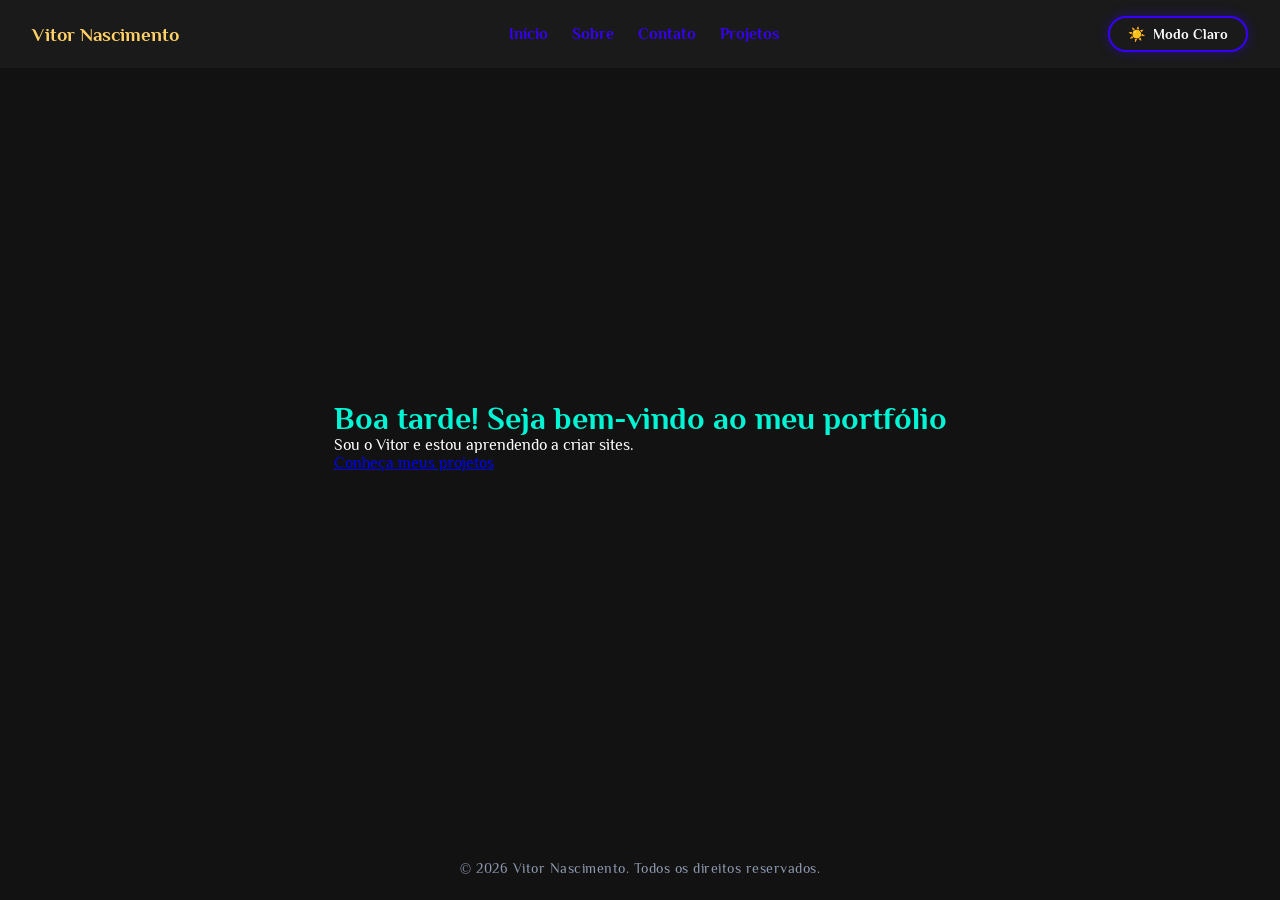
<file: index.html>
<!DOCTYPE html>
<html lang="pt-BR">
  <head>
    <!-- METADADOS E CODIFICAÇÃO DA PÁGINA -->
    <meta charset="UTF-8">
    <meta name="viewport" content="width=device-width, initial-scale=1.0">
    <title>Início | Vitor Nascimento</title>

    <!-- FONTES EXTERNAS (GOOGLE FONTS) -->
    <link rel="preconnect" href="https://fonts.googleapis.com">
    <link rel="preconnect" href="https://fonts.gstatic.com" crossorigin>
    <link href="https://fonts.googleapis.com/css2?family=Philosopher:ital,wght@0,400;0,700;1,400;1,700&display=swap" rel="stylesheet">

    <!-- FOLHA DE ESTILOS CSS -->
    <link rel="stylesheet" href="custompagecss/style.css">
  </head>
    
  <body>
    <!-- CABEÇALHO: NOME, MENU DE NAVEGAÇÃO E BOTÃO DE TEMA -->
    <header>
      <h3 class="title"><strong>Vitor Nascimento</strong></h3>
      <nav>
        <a href="index.html">Início</a>
        <a href="sobre.html">Sobre</a>
        <a href="contato.html">Contato</a>
        <a href="projetos.html">Projetos</a>
      </nav>
      <button id="tema" class="btn-tema">
        <span class="icone">☀️</span>
        <span class="texto-btn">Modo Claro</span>
      </button>
    </header>

    <!-- CONTEÚDO PRINCIPAL DA PÁGINA INICIAL -->
    <main>
      <h1>Seja bem-vindo ao meu portfólio</h1>
      <p>Sou o Vitor e estou aprendendo a criar sites.</p>
      <a href="projetos.html">Conheça meus projetos</a>
    </main>
    
    <!-- RODAPÉ DA PÁGINA -->
    <footer>
      <p class="copyright">&copy; 2026 Vitor Nascimento. Todos os direitos reservados.</p>
    </footer>

    <!-- FICHEIRO DE SCRIPT JAVASCRIPT -->
    <script src="js/script.js"></script>
  </body>
</html>
</file>
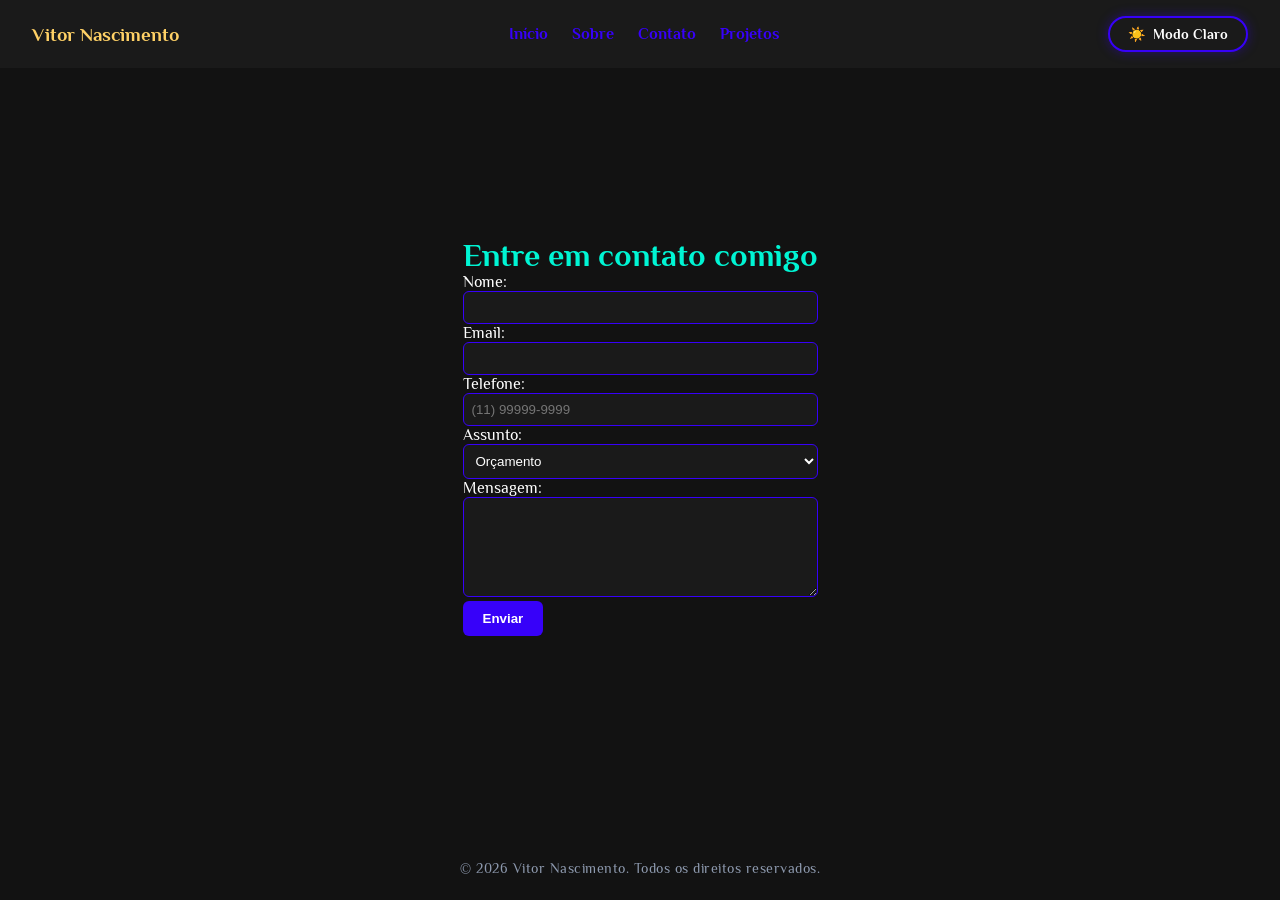
<file: contato.html>
<!DOCTYPE html>
<html lang="pt-BR">
    <head>
        <!-- METADADOS E CODIFICAÇÃO DA PÁGINA -->
        <meta charset="UTF-8">
        <meta name="viewport" content="width=device-width, initial-scale=1.0">
        <title>Contato | Vitor Nascimento</title>

        <!-- FONTE EXTERNA (PHILOSOPHER) VIA GOOGLE FONTS -->
        <link rel="preconnect" href="https://fonts.googleapis.com">
        <link rel="preconnect" href="https://fonts.gstatic.com" crossorigin>
        <link href="https://fonts.googleapis.com/css2?family=Philosopher:ital,wght@0,400;0,700;1,400;1,700&display=swap" rel="stylesheet">

        <!-- FOLHA DE ESTILOS CSS -->
        <link rel="stylesheet" href="custompagecss/style.css">
    </head>
    
    <body>
        <!-- CABEÇALHO: LOGO, MENU DE NAVEGAÇÃO E BOTÃO DE TEMA -->
        <header>
            <h3 class="title"><strong>Vitor Nascimento</strong></h3>
            <nav>
                <a href="index.html">Início</a>
                <a href="sobre.html">Sobre</a>
                <a href="contato.html">Contato</a>
                <a href="projetos.html">Projetos</a>
            </nav>
            <button id="tema">Modo Escuro</button>
        </header>
        
        <!-- CONTEÚDO PRINCIPAL: FORMULÁRIO DE CONTATO -->
        <main>
            <h1>Entre em contato comigo</h1>

            <form>
                <!-- CAMPO NOME -->
                <p>
                    <label for="nome">Nome:</label>
                    <input type="text" id="nome" name="nome" required>
                </p>

                <!-- CAMPO EMAIL -->
                <p>
                    <label for="email">Email:</label>
                    <input type="email" id="email" name="email" required>
                </p>

                <!-- CAMPO TELEFONE -->
                <p>
                    <label for="telefone">Telefone:</label>
                    <input type="tel" id="telefone" name="telefone" placeholder="(11) 99999-9999" required>
                </p>

                <!-- SELETOR DE ASSUNTO -->
                <p>
                    <label for="assunto">Assunto:</label>
                    <select id="assunto" name="assunto">
                        <option>Orçamento</option>
                        <option>Dúvida</option>
                        <option>Outro</option>
                    </select>
                </p>

                <!-- CAMPO DE MENSAGEM LIVRE -->
                <p>
                    <label for="mensagem">Mensagem:</label>
                    <textarea id="mensagem" name="mensagem"></textarea>
                </p>

                <!-- BOTÃO DE ENVIO DO FORMULÁRIO -->
                <button type="submit">Enviar</button>
            </form>
        </main>
        
        <!-- RODAPÉ DA PÁGINA -->
        <footer>
            <p class="copyright">&copy; 2026 Vitor Nascimento. Todos os direitos reservados.</p>
        </footer>

        <!-- FICHEIRO DE SCRIPT JAVASCRIPT -->
        <script src="js/script.js"></script>
    </body>
</html>
</file>
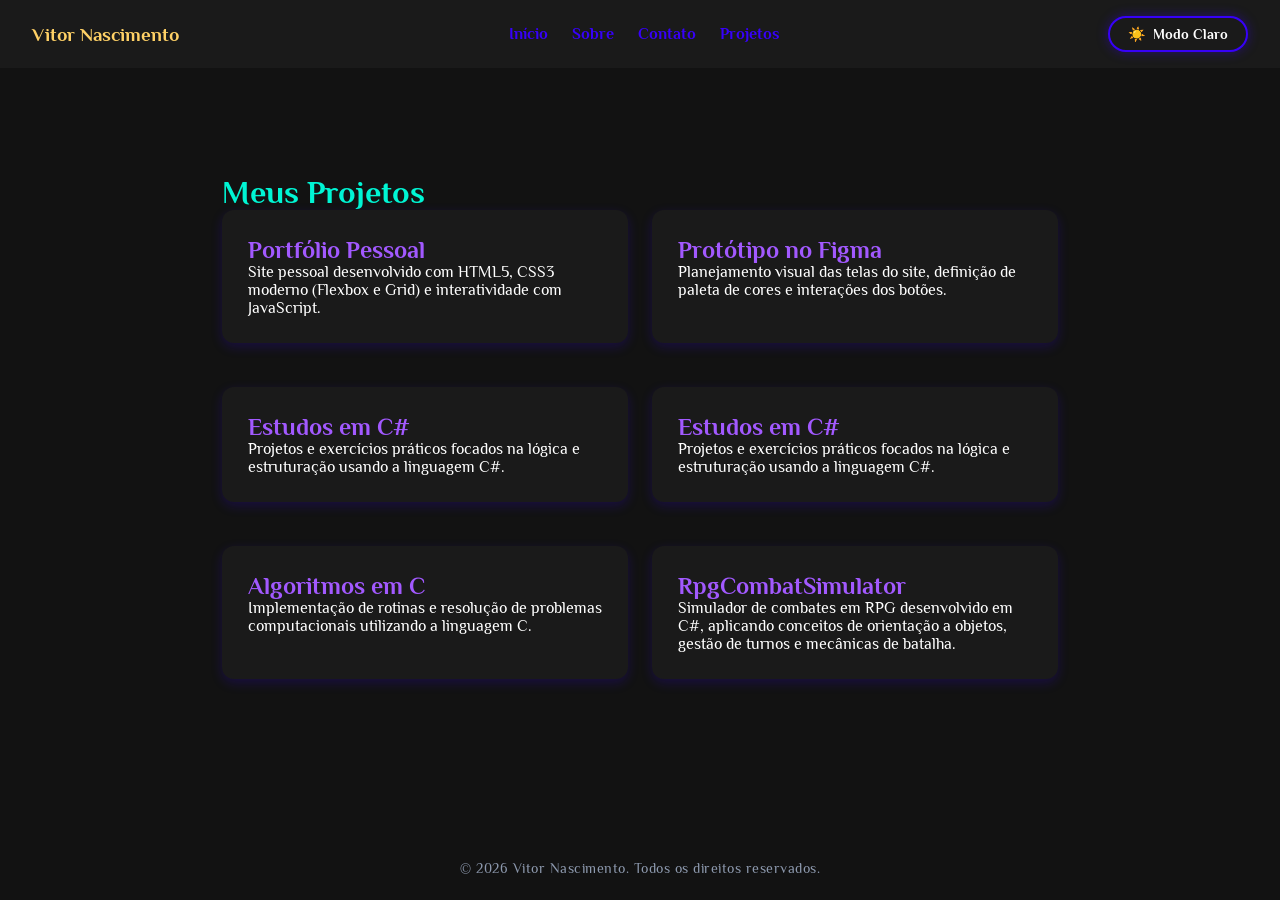
<file: projetos.html>
<!DOCTYPE html>
<html lang="pt-BR">
  <head>
    <!-- METADADOS E CODIFICAÇÃO DA PÁGINA -->
    <meta charset="UTF-8">
    <meta name="viewport" content="width=device-width, initial-scale=1.0">
    <title>Projetos | Vitor Nascimento</title>

    <!-- FONTES EXTERNAS (GOOGLE FONTS) -->
    <link rel="preconnect" href="https://fonts.googleapis.com">
    <link rel="preconnect" href="https://fonts.gstatic.com" crossorigin>
    <link href="https://fonts.googleapis.com/css2?family=Philosopher:ital,wght@0,400;0,700;1,400;1,700&display=swap" rel="stylesheet">

    <!-- FOLHA DE ESTILOS CSS -->
    <link rel="stylesheet" href="custompagecss/style.css">
  </head>
    
  <body>
    <!-- CABEÇALHO: NOME, MENU DE NAVEGAÇÃO E BOTÃO DE TEMA -->
    <header>
      <h3 class="title"><strong>Vitor Nascimento</strong></h3>
      <nav>
        <a href="index.html">Início</a>
        <a href="sobre.html">Sobre</a>
        <a href="contato.html">Contato</a>
        <a href="projetos.html">Projetos</a>
      </nav>
      <button id="tema">Modo Escuro</button>
    </header>

    <!-- CONTEÚDO PRINCIPAL: GRELHA DE PROJETOS -->
    <main>
      <h1>Meus Projetos</h1>
      
      <div class="projetos">
        <!-- CARTÃO 1: PORTFÓLIO -->
        <section class="card">
          <h2>Portfólio Pessoal</h2>
          <p>Site pessoal desenvolvido com HTML5, CSS3 moderno (Flexbox e Grid) e interatividade com JavaScript.</p>
        </section>

        <!-- CARTÃO 2: FIGMA -->
        <section class="card">
          <h2>Protótipo no Figma</h2>
          <p>Planejamento visual das telas do site, definição de paleta de cores e interações dos botões.</p>
        </section>
          
        <!-- CARTÃO 3: ESTUDOS C# -->
        <section class="card">
          <h2>Estudos em C#</h2>
          <p>Projetos e exercícios práticos focados na lógica e estruturação usando a linguagem C#.</p>
        </section>

        <!-- CARTÃO 4: OUTROS ESTUDOS C# -->
        <section class="card">
          <h2>Estudos em C#</h2>
          <p>Projetos e exercícios práticos focados na lógica e estruturação usando a linguagem C#.</p>
        </section>

        <!-- CARTÃO 5: ALGORITMOS EM C -->
        <section class="card">
          <h2>Algoritmos em C</h2>
          <p>Implementação de rotinas e resolução de problemas computacionais utilizando a linguagem C.</p>
        </section>

        <!-- CARTÃO 6: SIMULADOR DE COMBATE RPG -->
        <section class="card">
          <h2>RpgCombatSimulator</h2>
          <p>Simulador de combates em RPG desenvolvido em C#, aplicando conceitos de orientação a objetos, gestão de turnos e mecânicas de batalha.</p>
        </section>
      </div>
    </main>
    
    <!-- RODAPÉ DA PÁGINA -->
    <footer>
      <p class="copyright">&copy; 2026 Vitor Nascimento. Todos os direitos reservados.</p>
    </footer>

    <!-- FICHEIRO DE SCRIPT JAVASCRIPT -->
    <script src="js/script.js"></script>
  </body>
</html>
</file>
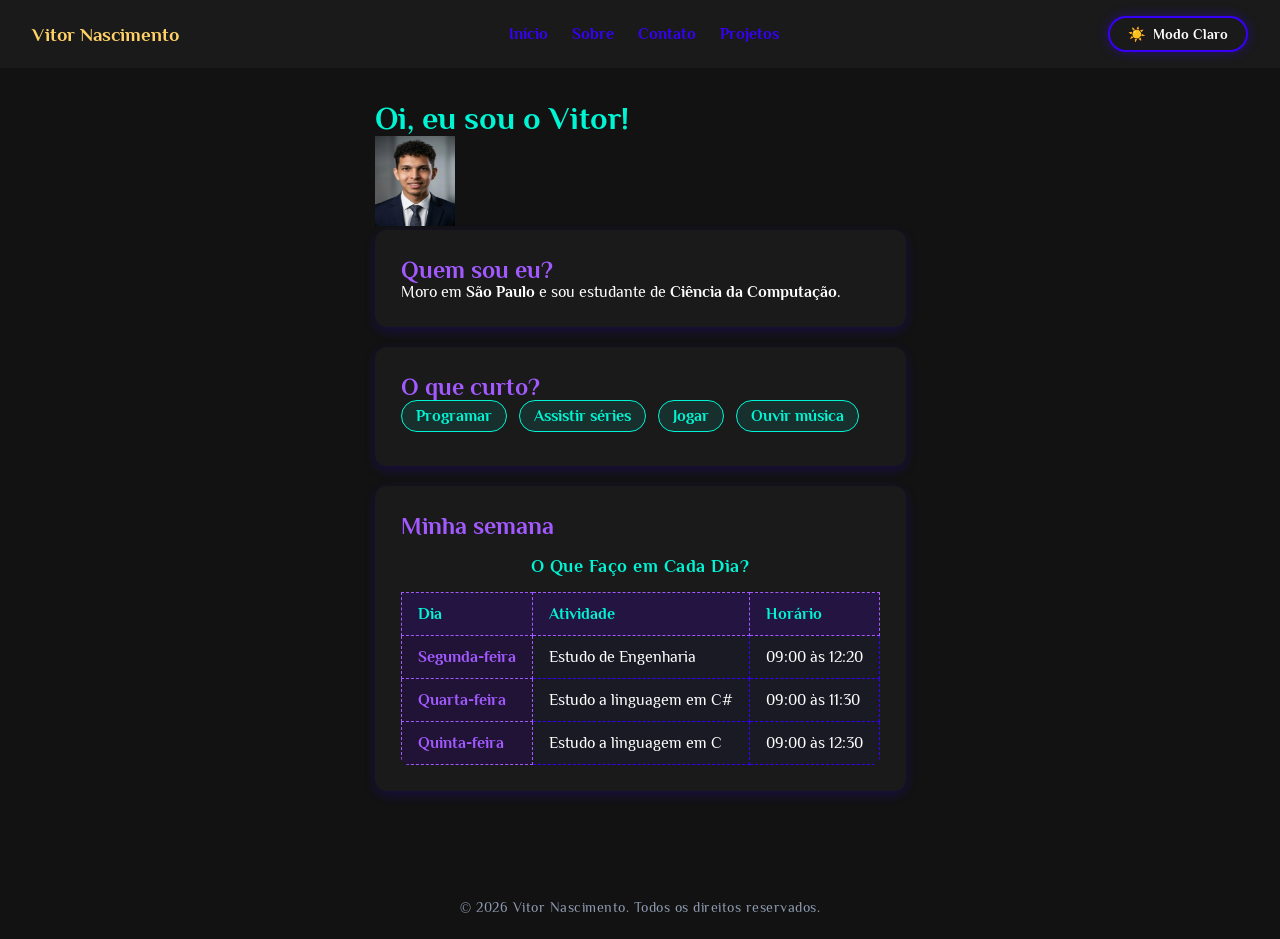
<file: sobre.html>
<!DOCTYPE html>
<html lang="pt-BR">
  <head>
    <!-- METADADOS E CODIFICAÇÃO DA PÁGINA -->
    <meta charset="UTF-8">
    <meta name="viewport" content="width=device-width, initial-scale=1.0">
    <title>Sobre mim | Vitor Nascimento</title> 

    <!-- FONTES EXTERNAS (GOOGLE FONTS) -->
    <link rel="preconnect" href="https://fonts.googleapis.com">
    <link rel="preconnect" href="https://fonts.gstatic.com" crossorigin>
    <link href="https://fonts.googleapis.com/css2?family=Philosopher:ital,wght@0,400;0,700;1,400;1,700&display=swap" rel="stylesheet">

    <!-- FOLHA DE ESTILOS CSS -->
    <link rel="stylesheet" href="custompagecss/style.css">
  </head>
    
  <body>
    <!-- CABEÇALHO: NOME, MENU DE NAVEGAÇÃO E BOTÃO DE TEMA -->
    <header>
      <h3 class="title"><strong>Vitor Nascimento</strong></h3>
      <nav>
        <a href="index.html">Início</a>
        <a href="sobre.html">Sobre</a>
        <a href="contato.html">Contato</a>
        <a href="projetos.html">Projetos</a>
      </nav>
      <button id="tema">Modo Escuro</button>
    </header>
    
    <!-- CONTEÚDO PRINCIPAL: APRESENTAÇÃO, INTERESSES E TABELA DA SEMANA -->
    <main>
      <h1>Oi, eu sou o Vitor!</h1>
      <!-- FOTO DE PERFIL (Caminho corrigido para o padrão web) -->
      <img src="imagens/minha foto.jpg" alt="Foto do Vitor Nascimento" width="80" height="90">
      
      <!-- CARTÃO: QUEM SOU EU -->
      <section class="card">
        <h2>Quem sou eu?</h2>
        <p>Moro em <strong>São Paulo</strong> e sou estudante de <strong>Ciência da Computação</strong>.</p>
      </section>
      
      <!-- CARTÃO: O QUE CURTO (INTERESSES) -->
      <section class="card">
        <h2>O que curto?</h2>
        <ul class="gostos"> 
          <li>Programar</li>
          <li>Assistir séries</li>
          <li>Jogar</li>
          <li>Ouvir música</li>
        </ul>
      </section>
      
      <!-- CARTÃO: TABELA DE ROTINA DA SEMANA -->
      <section class="card">
        <h2>Minha semana</h2>
        <table>
          <caption>O Que Faço em Cada Dia?</caption>
          <thead>
            <tr>
              <th>Dia</th>
              <th>Atividade</th>
              <th>Horário</th>
            </tr>
          </thead>
          <tbody>
            <tr>
              <td class="dia-semana">Segunda-feira</td>
              <td>Estudo de Engenharia</td>
              <td>09:00 às 12:20</td>
            </tr>
            <tr>
              <td class="dia-semana">Quarta-feira</td>
              <td>Estudo a linguagem em C#</td>
              <td>09:00 às 11:30</td>
            </tr>
            <tr>
              <td class="dia-semana">Quinta-feira</td>
              <td>Estudo a linguagem em C</td>
              <td>09:00 às 12:30</td>
            </tr>
          </tbody>
        </table>
      </section>
    </main>
    
    <!-- RODAPÉ DA PÁGINA -->
    <footer>
      <p class="copyright">&copy; 2026 Vitor Nascimento. Todos os direitos reservados.</p>
    </footer>

    <!-- FICHEIRO DE SCRIPT JAVASCRIPT -->
    <script src="js/script.js"></script>
  </body>
</html>
</file>
<file: custompagecss/style.css>
/* =========================================================
   --- RESET GLOBAL E CONFIGURAÇÃO DA RAIZ (HTML/BODY) ---
   ========================================================= */

/* Fundo padrão escuro da página inteira */
html {
    height: 100%;
    margin: 0;
    padding: 0;
    background-color: #121212;
    transition: background-color 0.3s ease;
}

/* Fundo claro da página inteira quando o tema claro está ativo */
html.claro {
    background-color: #f5f1ea;
}

/* Reseta margens, preenchimentos e alinhamento globalmente */
* {
    margin: 0;
    padding: 0;
    box-sizing: border-box;
}

/* Corpo estruturado em Flexbox para manter o rodapé sempre no fundo */
body {
    font-family: 'Philosopher', sans-serif;
    min-height: 100vh;
    margin: 0;
    padding: 0;
    background-color: transparent;
    color: #ffffff;
    display: flex;
    flex-direction: column;
    justify-content: space-between;
    transition: color 0.3s ease;
}

/* Ajuste da cor do texto global no modo claro */
html.claro body {
    color: #2b2d42;
}


/* =========================================================
   --- CABEÇALHO E NAVEGAÇÃO ---
   ========================================================= */

/* Barra superior do site */
header {
    display: flex;
    justify-content: space-between;
    align-items: center;
    padding: 1rem 2rem;
    background-color: #1a1a1a;
    border: none;
    border-top: none;
}

/* Destaque do nome/logo no topo */
header h3,
.logo,
.nome-header {
    color: #ffd166;
    font-weight: bold;
    margin: 0;
    transition: color 0.3s ease;
}

/* Links do menu de navegação */
nav a {
    margin: 0 10px;
    text-decoration: none;
    color: #3701f9;
    font-weight: bold;
    transition: color 0.3s ease;
}

nav a:hover {
    color: #ffffff;
}


/* =========================================================
   --- CONTEÚDO PRINCIPAL E TIPOGRAFIA ---
   ========================================================= */

/* Bloco central de conteúdo das páginas */
main {
    padding: 2rem;
    max-width: 900px;
    margin: 0 auto;
}

/* Título principal (H1) */
h1 {
    color: #00f5d4;
    transition: color 0.3s ease;
}

/* Subtítulos (H2) */
h2 {
    color: #a259ff;
    transition: color 0.3s ease;
}


/* =========================================================
   --- CARTÕES E GRELHA DE PROJETOS ---
   ========================================================= */

/* Grelha de 2 colunas para os projetos */
.projetos {
    display: grid;
    grid-template-columns: repeat(2, 1fr);
    gap: 24px;
}

/* Estilo base dos cartões */
.card {
    background-color: #1a1a1a;
    padding: 26px;
    margin-bottom: 20px;
    border-radius: 12px;
    box-shadow: 0 4px 12px rgba(55, 1, 249, 0.2);
    transition: transform 0.3s ease, box-shadow 0.3s ease;
}

/* Efeito de movimento ao passar o rato no cartão */
.card:hover {
    transform: translateY(-6px);
    box-shadow: 0 12px 28px rgba(55, 1, 249, 0.45);
}


/* =========================================================
   --- LISTAS, BADGES E TABELAS ---
   ========================================================= */

/* Badges de gostos/interesses */
.gostos li {
    background-color: rgba(0, 245, 212, 0.1);
    color: #00f5d4;
    border: 1px solid #00f5d4;
    padding: 6px 14px;
    border-radius: 20px;
    margin-bottom: 8px;
    display: inline-block;
    margin-right: 8px;
    font-weight: bold;
}

/* Estrutura geral de tabelas */
table {
    width: 100%;
    border-collapse: collapse;
    margin-top: 1rem;
    border-radius: 8px;
    overflow: hidden;
}

/* Título/Legenda da tabela */
caption {
    font-size: 1.15rem;
    font-weight: bold;
    color: #00f5d4;
    text-align: center;
    margin-bottom: 16px;
    letter-spacing: 0.5px;
    transition: color 0.3s ease;
}

/* Cabeçalho da tabela */
th {
    background-color: #241442;
    color: #00f5d4;
    padding: 12px 16px;
    text-align: left;
    border: 1px dashed #a259ff;
    font-weight: bold;
}

/* Células da tabela */
td {
    background-color: #1a1a24;
    color: #ffffff;
    padding: 12px 16px;
    border: 1px dashed #3701f9;
}

/* Destaque para dias da semana na tabela */
td.dia-semana {
    color: #a259ff;
    font-weight: bold;
    background-color: #201335;
    border: 1px dashed #a259ff;
}

/* Efeito ao passar o rato nas linhas da tabela */
tr:hover td {
    background-color: #262636;
}


/* =========================================================
   --- FORMULÁRIOS E BOTÃO DE TEMA ---
   ========================================================= */

/* Campos de texto, selects e textareas */
input[type="text"],
input[type="email"],
input[type="tel"],
select,
textarea {
    color: #ffffff;
    background-color: #1a1a1a;
    border: 1px solid #3701f9;
    padding: 8px;
    border-radius: 6px;
    width: 100%;
    max-width: 400px;
    box-sizing: border-box;
}

textarea {
    height: 100px;
}

/* Botão de envio de formulário */
button[type="submit"] {
    background-color: #3701f9;
    color: #ffffff;
    border: none;
    padding: 10px 20px;
    border-radius: 6px;
    cursor: pointer;
    font-weight: bold;
    transition: background-color 0.3s ease;
}

button[type="submit"]:hover {
    background-color: #2a00c4;
}

/* Botão de alternância de modo escuro/claro */
#tema {
    display: inline-flex;
    align-items: center;
    justify-content: center;
    gap: 8px;
    padding: 8px 18px;
    font-family: inherit;
    font-size: 14px;
    font-weight: bold;
    border-radius: 25px;
    cursor: pointer;
    transition: all 0.3s ease;
    background-color: #1a1a1a;
    color: #ffffff;
    border: 2px solid #3701f9;
    box-shadow: 0 0 12px rgba(55, 1, 249, 0.4);
}

#tema:hover {
    transform: translateY(-2px);
    background-color: #3701f9;
    color: #ffffff;
    box-shadow: 0 0 18px rgba(55, 1, 249, 0.8);
}


/* =========================================================
   --- RODAPÉ (FOOTER) ---
   ========================================================= */

footer {
    text-align: center;
    padding: 1.5rem;
    margin-top: 2rem;
}

footer p,
.copyright {
    color: #8d99ae;
    font-size: 0.9rem;
    letter-spacing: 0.5px;
    transition: color 0.3s ease;
}


/* =========================================================
   --- MODO CLARO (.claro) - VERSO HARMONIZADO ---
   ========================================================= */

.claro {
    background-color: #f5f1ea;
    color: #2b2d42;
}

.claro html {
    background-color: #f5f1ea;
}

.claro header {
    background-color: #e6ded0;
    color: #2b2d42;
}

/* Nome no cabeçalho (Modo Claro) */
.claro header h3,
.claro .logo,
.claro .nome-header {
    color: #b5651d;
}

.claro nav a {
    color: #3701f9;
}

.claro nav a:hover {
    color: #e63946;
}

/* Título principal (Modo Claro) */
.claro h1 {
    color: #005f73;
}

/* Subtítulos (Modo Claro) */
.claro h2 {
    color: #560bad;
}

/* Cartões (Modo Claro) */
.claro .card {
    background-color: #ffffff;
    box-shadow: 0 4px 12px rgba(55, 1, 249, 0.12);
}

.claro .card:hover {
    transform: translateY(-6px);
    box-shadow: 0 12px 28px rgba(55, 1, 249, 0.25);
}

.claro .gostos li {
    background-color: #3701f9;
    color: #ffffff;
    border: none;
}

/* Tabela e legendas (Modo Claro) */
.claro caption {
    color: #005f73;
}

.claro th {
    background-color: #e2d9f3;
    color: #560bad;
    border: 1px dashed #3701f9;
}

.claro td {
    background-color: #ffffff;
    color: #2b2d42;
    border: 1px dashed #3701f9;
}

.claro td.dia-semana {
    background-color: #f0ecf8;
    color: #560bad;
    border: 1px dashed #3701f9;
}

.claro tr:hover td {
    background-color: #f0ecf8;
}

/* Formulários e botões (Modo Claro) */
.claro input[type="text"],
.claro input[type="email"],
.claro input[type="tel"],
.claro select,
.claro textarea {
    background-color: #ffffff;
    color: #2b2d42;
    border: 1px solid #3701f9;
}

.claro button[type="submit"] {
    background-color: #3701f9;
    color: #ffffff;
}

.claro button[type="submit"]:hover {
    background-color: #2a00c4;
}

/* Botão de alternância de tema (Modo Claro) */
.claro #tema {
    background-color: #ffffff;
    color: #3701f9;
    border: 2px solid #3701f9;
    box-shadow: 0 2px 8px rgba(55, 1, 249, 0.2);
}

.claro #tema:hover {
    transform: translateY(-2px);
    background-color: #3701f9;
    color: #ffffff;
    box-shadow: 0 4px 12px rgba(55, 1, 249, 0.4);
}

/* Rodapé (Modo Claro) */
.claro footer p,
.claro .copyright {
    color: #5c677d;
}


/* =========================================================
   --- RESPONSIVIDADE (MOBILE) ---
   ========================================================= */

@media (max-width: 600px) {
    header {
        display: flex;
        flex-wrap: wrap;
        justify-content: space-between;
        align-items: center;
        padding: 1rem;
        gap: 12px;
    }

    /* 1. Nome no canto superior esquerdo */
    header h3,
    .logo,
    .nome-header {
        order: 1;
        margin: 0;
    }

    /* 2. Botão de tema no canto superior direito */
    #tema {
        order: 2;
        margin: 0;
    }

    /* 3. Navegação empurrada para a linha de baixo, centrada */
    nav {
        order: 3;
        width: 100%;
        text-align: center;
        margin-top: 8px;
    }

    nav a {
        display: inline-block;
        margin: 4px 8px;
    }

    /* Grelha de projetos passa a ter apenas 1 coluna no telemóvel */
    .projetos {
        grid-template-columns: 1fr;
    }
}
</file>
